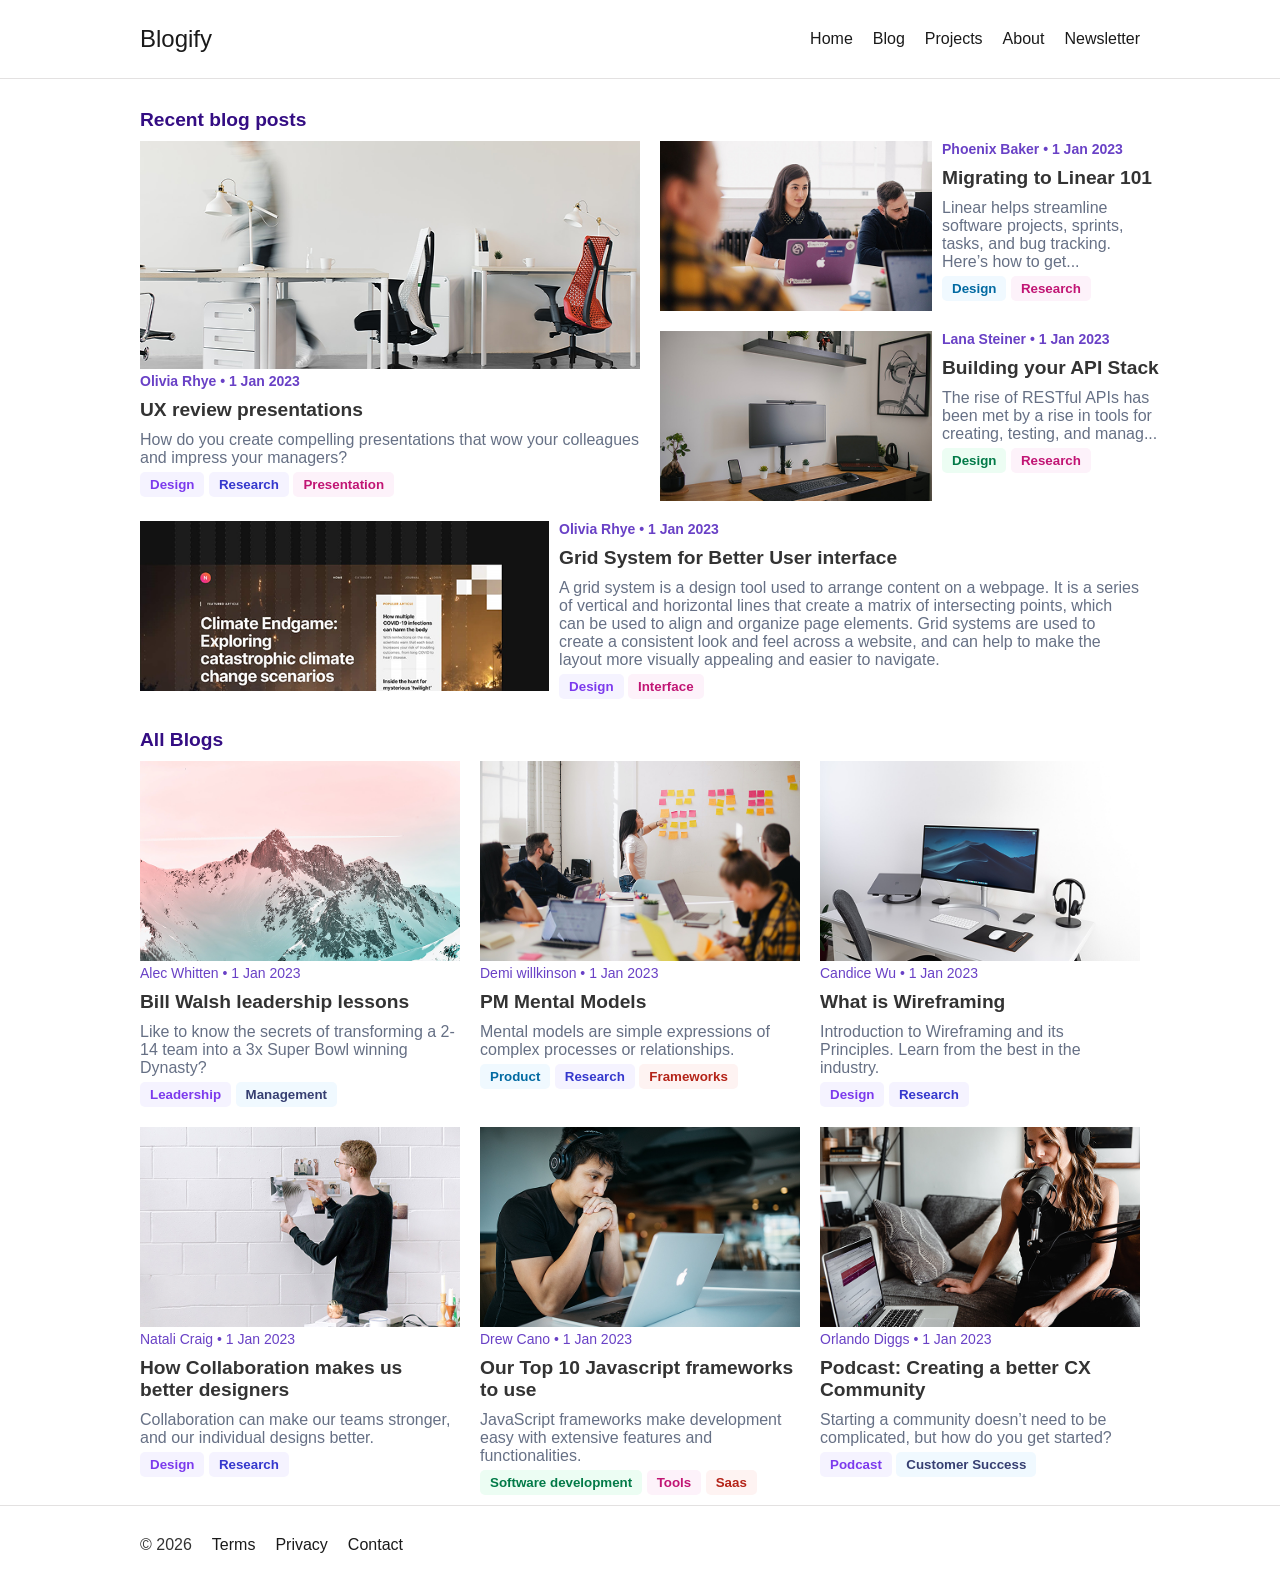
<file: index.html>
<!doctype html>
<html lang="en">

<head>
    <meta charset="UTF-8" />
    <meta name="viewport" content="width=device-width, initial-scale=1.0" />
    <title>Blogify</title>
    <link rel="stylesheet" href="./styles/index.css" />
</head>

<body>
    <!-- Header Section Start-->
    <section class="border-b">
        <header class="container header">
            <a href="/" class="site-title">Blogify</a>
            <nav>
                <ul class="menu">
                    <li><a href="#">Home</a></li>
                    <li><a href="#">Blog</a></li>
                    <li><a href="./HTML/project.html">Projects</a></li>
                    <li><a href="./HTML/about.html">About</a></li>
                    <li><a href="#">Newsletter</a></li>
                </ul>
            </nav>
        </header>
    </section>
    <!---------------------------------------------
   		 Header Section End
    	----------------------------------------------->
    <!---------------------------------------------
    Recent Blog Posts Section Start
    ----------------------------------------------->
    <section class="container recent-blogs-section">
        <h1 class="section-title">Recent blog posts</h1>

        <div class="recent-blogs">
            <div class="blog-left">
                <img src="./images/Image.png" alt="" />
                <h2 class="blog-author">Olivia Rhye • 1 Jan 2023</h2>
                <a href="detail.html">
                    <h1 class="blog-title">UX review presentations</h1>
                </a>
                <p class="blog-description">
                    How do you create compelling presentations that wow your
                    colleagues and impress your managers?
                </p>
                <button class="button-violet">Design</button>
                <button class="button-blue">Research</button>
                <button class="button-pink">Presentation</button>
            </div>
            <div class="blog-right">
                <div class="blog-grid">
                    <img src="./images/left photo 1.png" alt="" />
                    <div>
                        <h2 class="blog-author">
                            Phoenix Baker • 1 Jan 2023
                        </h2>
                        <h1 class="blog-title">Migrating to Linear 101</h1>
                        <p class="blog-description">
                            Linear helps streamline software projects,
                            sprints, tasks, and bug tracking. Here’s how to
                            get...
                        </p>
                        <button class="button-lightblue">Design</button>
                        <button class="button-pink">Research</button>
                    </div>
                </div>
                <div class="blog-grid">
                    <img src="./images/left photo 2.png" alt="" />
                    <div>
                        <h2 class="blog-author">
                            Lana Steiner • 1 Jan 2023
                        </h2>
                        <h1 class="blog-title">Building your API Stack</h1>
                        <p class="blog-description">
                            The rise of RESTful APIs has been met by a rise
                            in tools for creating, testing, and manag...
                        </p>
                        <button class="button-green">Design</button>
                        <button class="button-pink">Research</button>
                    </div>
                </div>
            </div>
        </div>
        <div class="last-blog">
            <div class="blog-grid-2">
                <img src="./images/grid.png" alt="" />
                <div>
                    <h2 class="blog-author">Olivia Rhye • 1 Jan 2023</h2>
                    <h1 class="blog-title">Grid System for Better User interface</h1>
                    <p class="blog-description">
                        A grid system is a design tool used to arrange content on a webpage. It is a series of vertical and horizontal lines that create a matrix of intersecting points, which can be used to align and organize page elements. Grid systems are used to create a consistent look and feel across a website, and can help to make the layout more visually appealing and easier to navigate.
                    </p>
                    <button class="button-violet">Design</button>
                    <button class="button-pink">Interface</button>
                </div>
            </div>
        </div>
    </section>

    <!---------------------------------------------
   		 All Blogs Section Start
    	----------------------------------------------->
    <section class="container">
        <h1 class="section-title">All Blogs</h1>
        <div class="blogs-list">
            <article class="all-blogs">
                <div class="blog-card">
                    <img src="./images/Image mountain.png" alt="" />
                    <p class="blog-author">Alec Whitten • 1 Jan 2023</p>
                    <h2 class="blog-title">
                        Bill Walsh leadership lessons
                    </h2>
                    <p class="blog-description">
                        Like to know the secrets of transforming a 2-14 team
                        into a 3x Super Bowl winning Dynasty?
                    </p>
                    <button class="button-violet">Leadership</button>
                    <button class="button-gray">Management</button>

                </div>
                <div class="blog-card">
                    <img src="./images/Image (1).png" alt="" />
                    <p class="blog-author">Demi willkinson • 1 Jan 2023</p>
                    <h2 class="blog-title">
                        PM Mental Models
                    </h2>
                    <p class="blog-description">
                        Mental models are simple expressions of complex processes or relationships.
                    </p>
                    <button class="button-lightblue">Product</button>
                    <button class="button-blue">Research</button>
                    <button class="button-red">Frameworks</button>
                </div>

                <div class="blog-card">
                    <img src="./images/Image (2).png" alt="" />
                    <p class="blog-author">Candice Wu • 1 Jan 2023</p>
                    <h2 class="blog-title">
                        What is Wireframing
                    </h2>
                    <p class="blog-description">
                       Introduction to Wireframing and its Principles. Learn from the best in the industry.
                    </p>
                    <button class="button-violet">Design</button>
                    <button class="button-blue">Research</button>
                </div> 

            </article>
            <article class="all-blogs margin-top">
                <div class="blog-card">
                    <img src="./images/a man.png
                    " alt="" />
                    <p class="blog-author">Natali Craig • 1 Jan 2023</p>
                    <h2 class="blog-title">
                        How Collaboration makes us better designers
                    </h2>
                    <p class="blog-description">
                        Collaboration can make our teams stronger, and our individual designs better.
                    </p>
                     <button class="button-violet">Design</button>
                    <button class="button-blue">Research</button>
                </div>
                <div class="blog-card">
                    <img src="./images/Image (3).png" alt="" />
                    <p class="blog-author">Drew Cano • 1 Jan 2023</p>
                    <h2 class="blog-title">
                        Our Top 10 Javascript frameworks to use 
                    </h2>
                    <p class="blog-description">
                        JavaScript frameworks make development easy with extensive features and functionalities.
                    </p>
                    <button class="button-green">Software development</button>
                    <button class="button-pink">Tools</button>
                    <button class="button-red">Saas</button>
                </div>
                <div class="blog-card">
                    <img src="./images/a women.png" alt="" />
                    <p class="blog-author">Orlando Diggs • 1 Jan 2023</p>
                    <h2 class="blog-title">
                        Podcast: Creating a better CX Community
                    </h2>
                    <p class="blog-description">
                        Starting a community doesn’t need to be complicated, but how do you get started?
                    </p>
                    <button class="button-violet">Podcast</button>
                    <button class="button-gray">Customer Success</button>
                </div>
            </article>
        </div>
    </section>

    <!---------------------------------------------
   		 Footer Section Start
		----------------------------------------------->
    <section class="border-top">
        <footer class="container footer">
            <p class="footer-text">&copy; 2026</p>
            <ul class="footer-menu">
                <li><a href="#">Terms</a></li>
                <li><a href="#">Privacy</a></li>
                <li><a href="#">Contact</a></li>
            </ul>
        </footer>
    </section>
    <!---------------------------------------------
   		 Footer Section End
		----------------------------------------------->
</body>

</html>
</file>
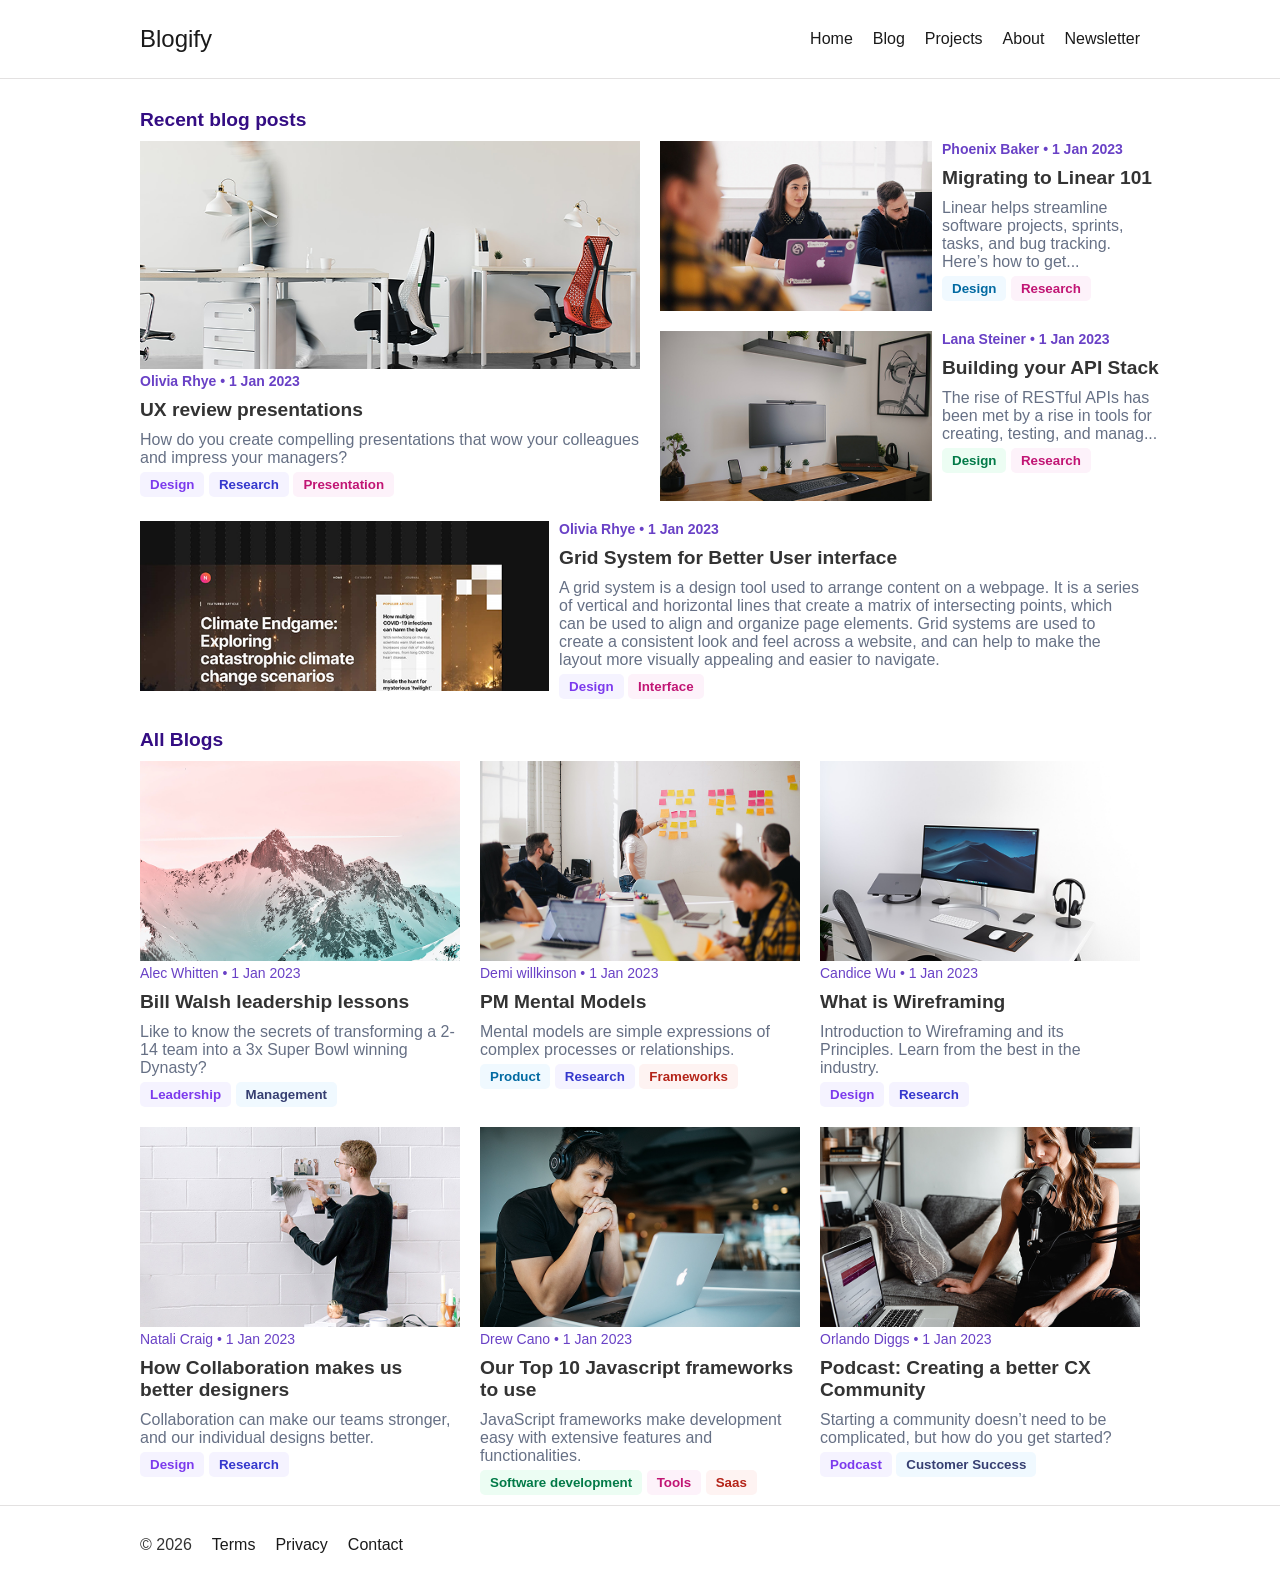
<file: HTML/index.html>
<!doctype html>
<html lang="en">

<head>
    <meta charset="UTF-8" />
    <meta name="viewport" content="width=device-width, initial-scale=1.0" />
    <title>Blogify</title>
    <link rel="stylesheet" href="../styles/index.css" />
</head>

<body>
    <!-- Header Section Start-->
    <section class="border-b">
        <header class="container header">
            <a href="/" class="site-title">Blogify</a>
            <nav>
                <ul class="menu">
                    <li><a href="#">Home</a></li>
                    <li><a href="./blog.html">Blog</a></li>
                    <li><a href="./project.html">Projects</a></li>
                    <li><a href="./about.html">About</a></li>
                    <li><a href="#">Newsletter</a></li>
                </ul>
            </nav>
        </header>
    </section>
    <!---------------------------------------------
   		 Header Section End
    	----------------------------------------------->
    <!---------------------------------------------
    Recent Blog Posts Section Start
    ----------------------------------------------->
    <section class="container recent-blogs-section">
        <h1 class="section-title">Recent blog posts</h1>

        <div class="recent-blogs">
            <div class="blog-left">
                <img src="../images/Image.png" alt="" />
                <h2 class="blog-author">Olivia Rhye • 1 Jan 2023</h2>
                <a href="detail.html">
                    <h1 class="blog-title">UX review presentations</h1>
                </a>
                <p class="blog-description">
                    How do you create compelling presentations that wow your
                    colleagues and impress your managers?
                </p>
                <button class="button-violet">Design</button>
                <button class="button-blue">Research</button>
                <button class="button-pink">Presentation</button>
            </div>
            <div class="blog-right">
                <div class="blog-grid">
                    <img src="../images/left photo 1.png" alt="" />
                    <div>
                        <h2 class="blog-author">
                            Phoenix Baker • 1 Jan 2023
                        </h2>
                        <h1 class="blog-title">Migrating to Linear 101</h1>
                        <p class="blog-description">
                            Linear helps streamline software projects,
                            sprints, tasks, and bug tracking. Here’s how to
                            get...
                        </p>
                        <button class="button-lightblue">Design</button>
                        <button class="button-pink">Research</button>
                    </div>
                </div>
                <div class="blog-grid">
                    <img src="../images/left photo 2.png" alt="" />
                    <div>
                        <h2 class="blog-author">
                            Lana Steiner • 1 Jan 2023
                        </h2>
                        <h1 class="blog-title">Building your API Stack</h1>
                        <p class="blog-description">
                            The rise of RESTful APIs has been met by a rise
                            in tools for creating, testing, and manag...
                        </p>
                        <button class="button-green">Design</button>
                        <button class="button-pink">Research</button>
                    </div>
                </div>
            </div>
        </div>
        <div class="last-blog">
            <div class="blog-grid-2">
                <img src="../images/grid.png" alt="" />
                <div>
                    <h2 class="blog-author">Olivia Rhye • 1 Jan 2023</h2>
                    <h1 class="blog-title">Grid System for Better User interface</h1>
                    <p class="blog-description">
                        A grid system is a design tool used to arrange content on a webpage. It is a series of vertical and horizontal lines that create a matrix of intersecting points, which can be used to align and organize page elements. Grid systems are used to create a consistent look and feel across a website, and can help to make the layout more visually appealing and easier to navigate.
                    </p>
                    <button class="button-violet">Design</button>
                    <button class="button-pink">Interface</button>
                </div>
            </div>
        </div>
    </section>

    <!---------------------------------------------
   		 All Blogs Section Start
    	----------------------------------------------->
    <section class="container">
        <h1 class="section-title">All Blogs</h1>
        <div class="blogs-list">
            <article class="all-blogs">
                <div class="blog-card">
                    <img src="../images/Image mountain.png" alt="" />
                    <p class="blog-author">Alec Whitten • 1 Jan 2023</p>
                    <h2 class="blog-title">
                        Bill Walsh leadership lessons
                    </h2>
                    <p class="blog-description">
                        Like to know the secrets of transforming a 2-14 team
                        into a 3x Super Bowl winning Dynasty?
                    </p>
                    <button class="button-violet">Leadership</button>
                    <button class="button-gray">Management</button>

                </div>
                <div class="blog-card">
                    <img src="../images/Image (1).png" alt="" />
                    <p class="blog-author">Demi willkinson • 1 Jan 2023</p>
                    <h2 class="blog-title">
                        PM Mental Models
                    </h2>
                    <p class="blog-description">
                        Mental models are simple expressions of complex processes or relationships.
                    </p>
                    <button class="button-lightblue">Product</button>
                    <button class="button-blue">Research</button>
                    <button class="button-red">Frameworks</button>
                </div>

                <div class="blog-card">
                    <img src="../images/Image (2).png" alt="" />
                    <p class="blog-author">Candice Wu • 1 Jan 2023</p>
                    <h2 class="blog-title">
                        What is Wireframing
                    </h2>
                    <p class="blog-description">
                       Introduction to Wireframing and its Principles. Learn from the best in the industry.
                    </p>
                    <button class="button-violet">Design</button>
                    <button class="button-blue">Research</button>
                </div> 

            </article>
            <article class="all-blogs margin-top">
                <div class="blog-card">
                    <img src="../images/a man.png
                    " alt="" />
                    <p class="blog-author">Natali Craig • 1 Jan 2023</p>
                    <h2 class="blog-title">
                        How Collaboration makes us better designers
                    </h2>
                    <p class="blog-description">
                        Collaboration can make our teams stronger, and our individual designs better.
                    </p>
                     <button class="button-violet">Design</button>
                    <button class="button-blue">Research</button>
                </div>
                <div class="blog-card">
                    <img src="../images/Image (3).png" alt="" />
                    <p class="blog-author">Drew Cano • 1 Jan 2023</p>
                    <h2 class="blog-title">
                        Our Top 10 Javascript frameworks to use 
                    </h2>
                    <p class="blog-description">
                        JavaScript frameworks make development easy with extensive features and functionalities.
                    </p>
                    <button class="button-green">Software development</button>
                    <button class="button-pink">Tools</button>
                    <button class="button-red">Saas</button>
                </div>
                <div class="blog-card">
                    <img src="../images/a women.png" alt="" />
                    <p class="blog-author">Orlando Diggs • 1 Jan 2023</p>
                    <h2 class="blog-title">
                        Podcast: Creating a better CX Community
                    </h2>
                    <p class="blog-description">
                        Starting a community doesn’t need to be complicated, but how do you get started?
                    </p>
                    <button class="button-violet">Podcast</button>
                    <button class="button-gray">Customer Success</button>
                </div>
            </article>
        </div>
    </section>

    <!---------------------------------------------
   		 Footer Section Start
		----------------------------------------------->
    <section class="border-top">
        <footer class="container footer">
            <p class="footer-text">&copy; 2026</p>
            <ul class="footer-menu">
                <li><a href="#">Terms</a></li>
                <li><a href="#">Privacy</a></li>
                <li><a href="#">Contact</a></li>
            </ul>
        </footer>
    </section>
    <!---------------------------------------------
   		 Footer Section End
		----------------------------------------------->
</body>

</html>
</file>
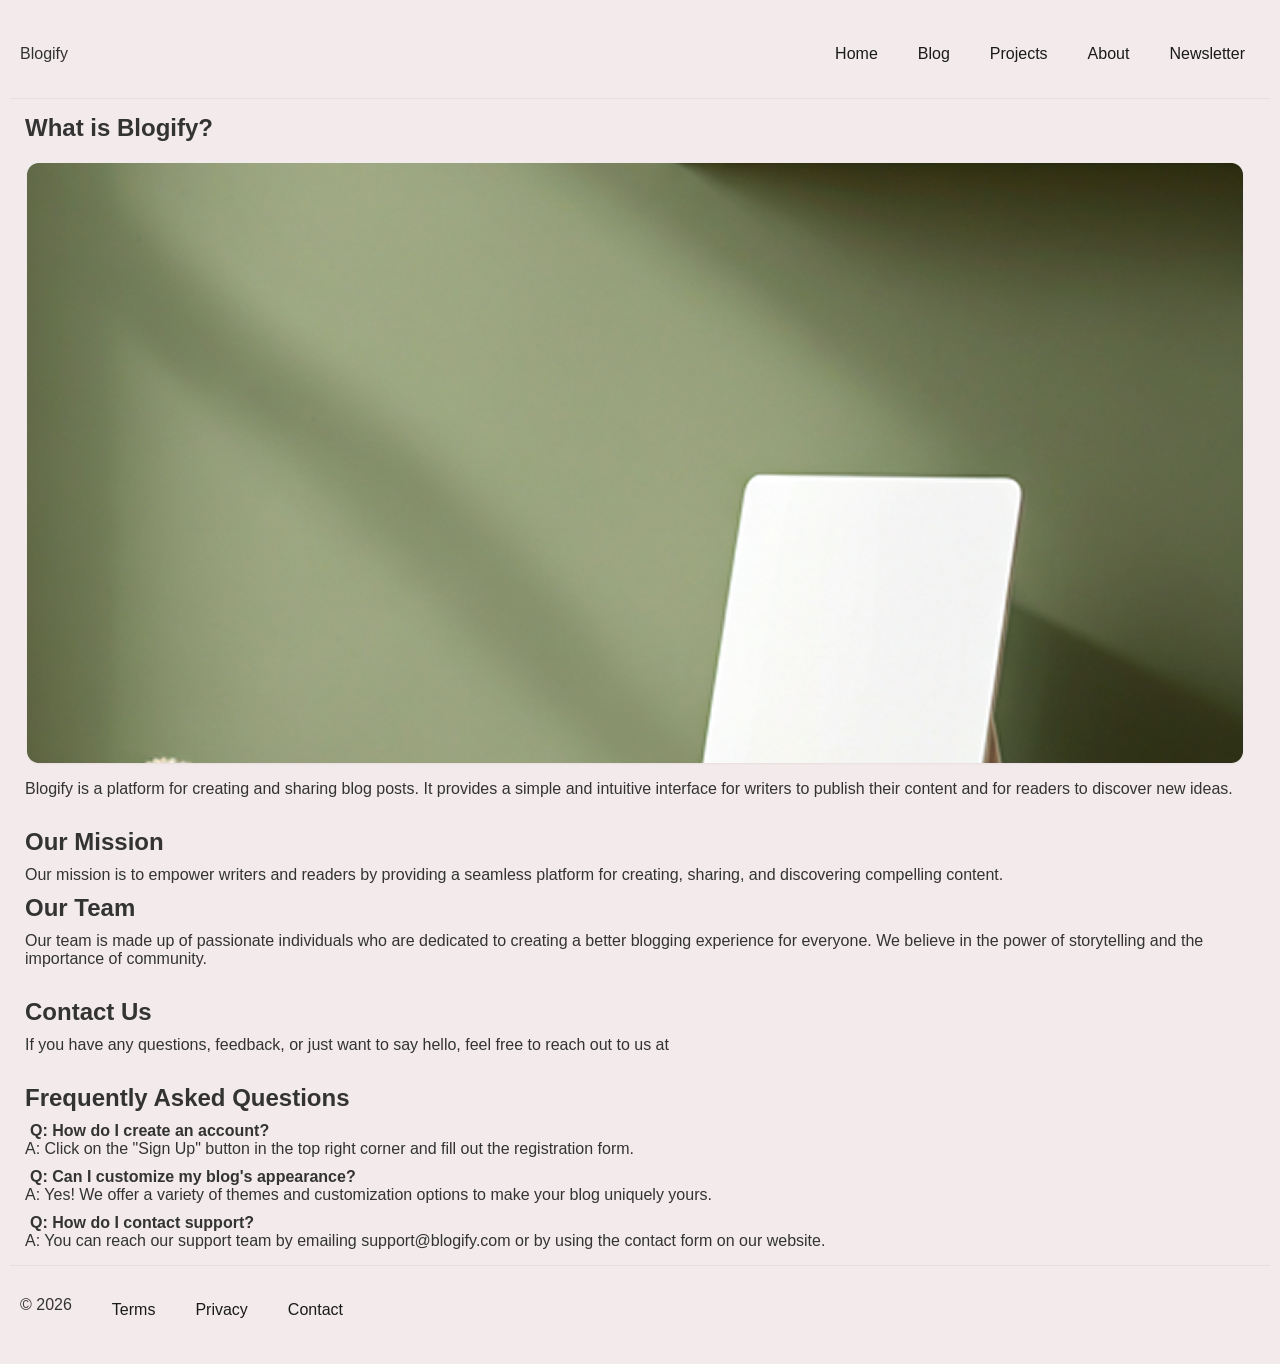
<file: HTML/about.html>
<!DOCTYPE html>
<html lang="en">

<head>
    <meta charset="UTF-8">
    <meta name="viewport" content="width=device-width, initial-scale=1.0">
    <title>About - Blogify</title>
    <link rel="stylesheet" href="../styles/about.css">
</head>

<body>
    <!-- Header Section Start-->
    <section class="border-b">
        <header class="container header">
            <a href="/" class="site-title">Blogify</a>
            <nav>
                <ul class="menu">
                    <li><a href="./index.html">Home</a></li>
                    <li><a href="./blog.html">Blog</a></li>
                    <li><a href="./project.html">Projects</a></li>
                    <li><a href="./about.html">About</a></li>
                    <li><a href="#">Newsletter</a></li>
                </ul>
            </nav>
        </header>
    </section>
    <!---------------------------------------------
   		 Header Section End
    	----------------------------------------------->

    <section>
        <div>
            <h1>What is Blogify?</h1>

        </div>

        <div>
            <img src="../images/ux photo.png" alt="">
            <p>Blogify is a platform for creating and sharing blog posts. It provides a simple and intuitive interface
                for writers to publish their content and for readers to discover new ideas.</p>
        </div>
    </section>

    <section>
        <div>
            <h2>Our Mission</h2>

            <p>Our mission is to empower writers and readers by providing a seamless platform for creating, sharing, and discovering compelling content.</p>


            <h2>Our Team</h2>
            <p>Our team is made up of passionate individuals who are dedicated to creating a better blogging experience for everyone. We believe in the power of storytelling and the importance of community.</p>

        </div>
    </section>
    
    <section><div>
            <h2>Contact Us</h2>
            <p>If you have any questions, feedback, or just want to say hello, feel free to reach out to us at
    </div></section>

    <section><div>
        <h2>Frequently Asked Questions</h2>
        <p><strong>Q: How do I create an account?</strong><br>
        A: Click on the "Sign Up" button in the top right corner and fill out the registration form.</p>
        <p><strong>Q: Can I customize my blog's appearance?</strong><br>
        A: Yes! We offer a variety of themes and customization options to make your blog uniquely
        yours.</p>
        <p><strong>Q: How do I contact support?</strong><br>
        A: You can reach our support team by emailing
        support@blogify.com or by using the contact form on our website.</p>
    </div></section>

    <section class="border-top">
        <footer class="container footer">
            <p class="footer-text">&copy; 2026</p>
            <ul class="footer-menu">
                <li><a href="#">Terms</a></li>
                <li><a href="#">Privacy</a></li>
                <li><a href="#">Contact</a></li>
            </ul>
        </footer>
    </section>
</body>

</html>
</file>
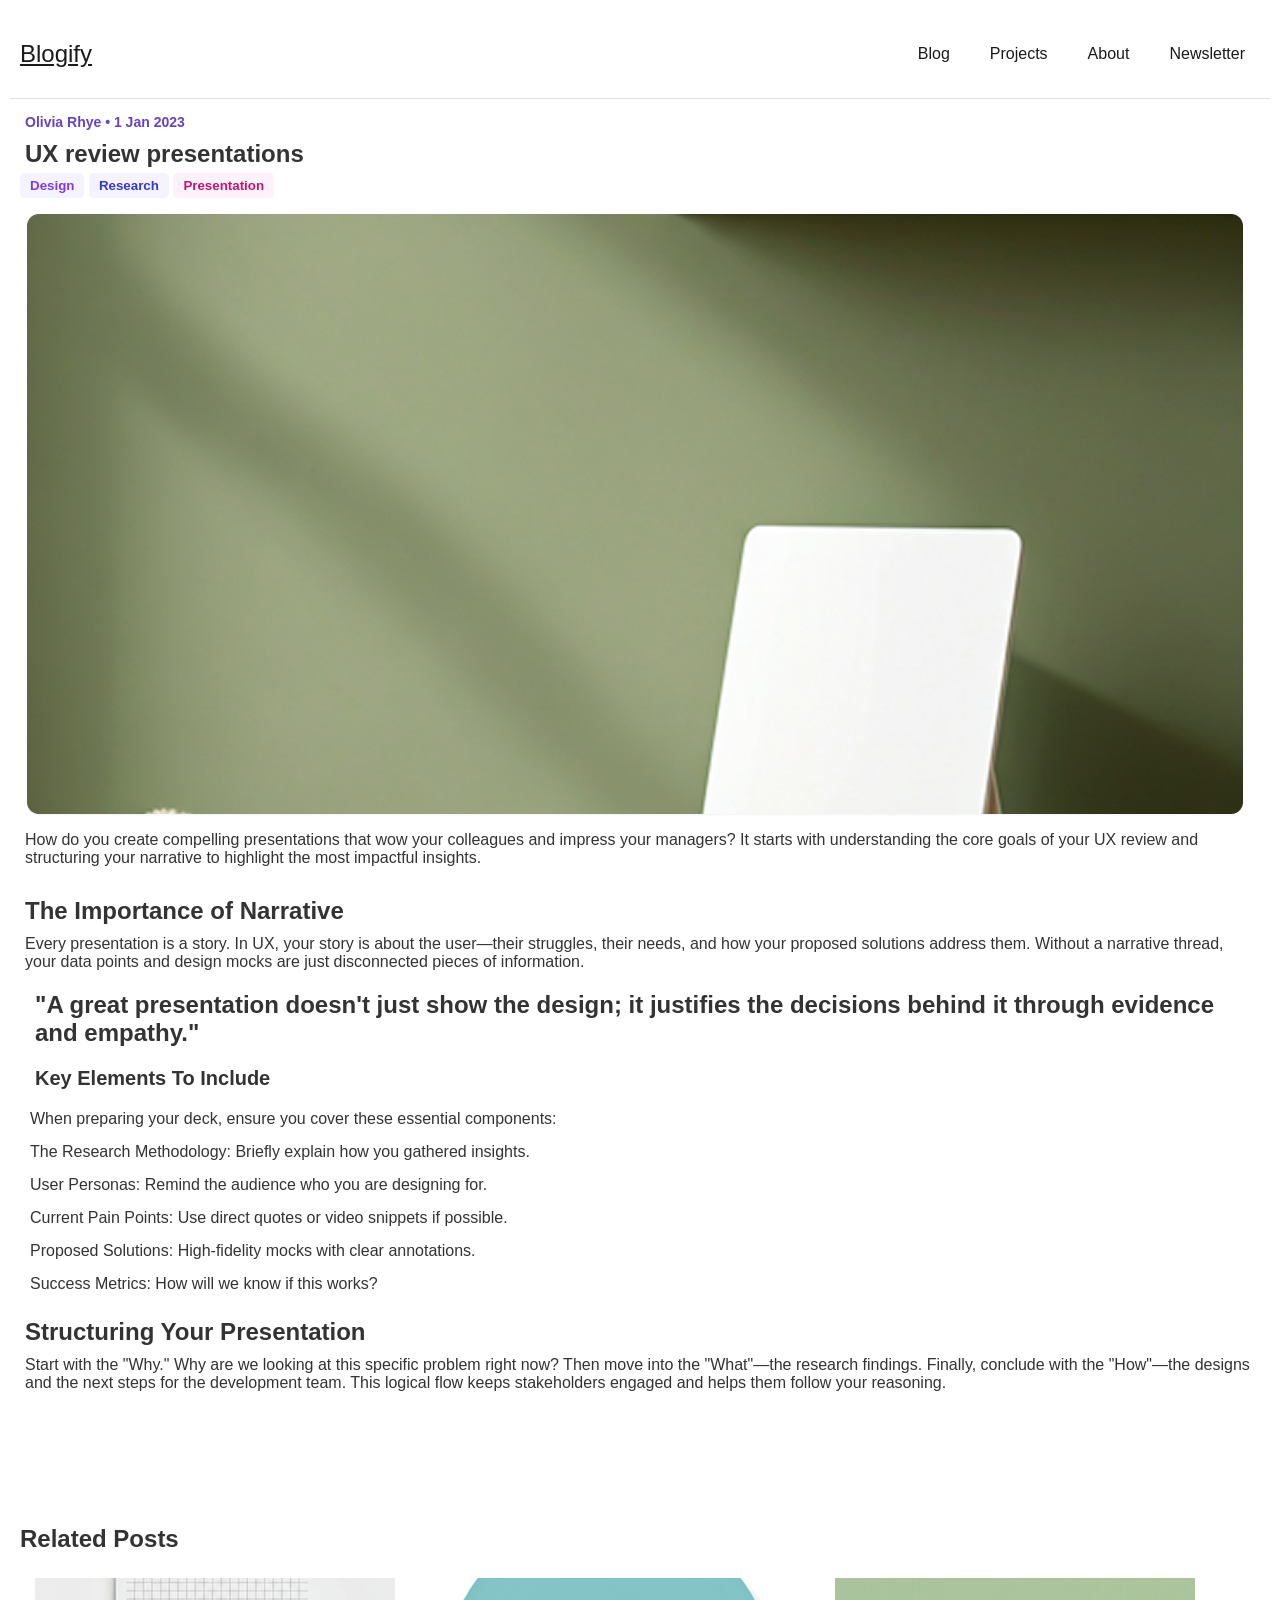
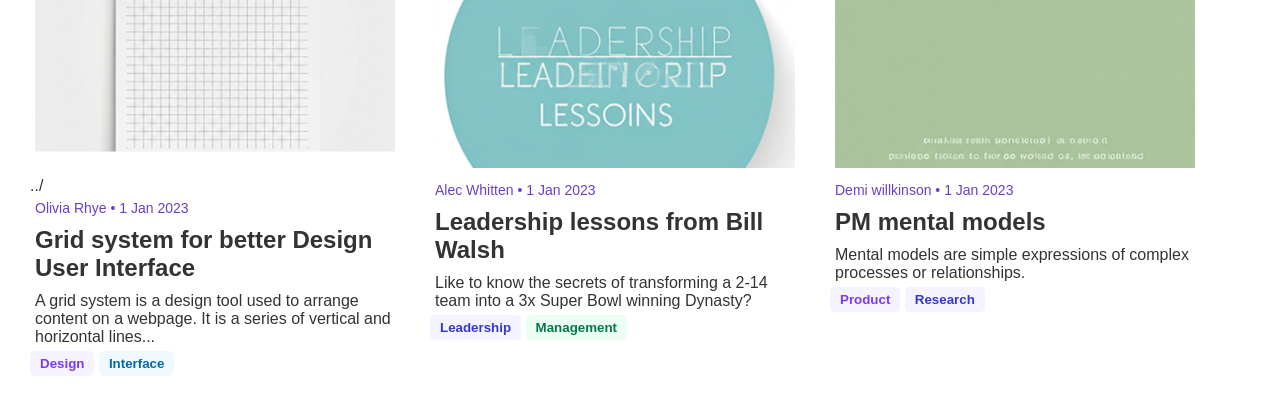
<file: HTML/detail.html>
<!DOCTYPE html>
<html lang="en">

<head>
    <meta charset="UTF-8">
    <meta name="viewport" content="width=device-width, initial-scale=1.0">
    <title>UX review presentations</title>
    <link rel="stylesheet" href="../styles/detail.css">
</head>

<body>

    <!-- Header Section Start-->
    <section class="border-b">
        <header class="container header">
            <a href="/" class="site-title">Blogify</a>
            <nav>
                <ul class="menu">
                    <li><a href="./blog.html">Blog</a></li>
                    <li><a href="./project.html">Projects</a></li>
                    <li><a href="./about.html">About</a></li>
                    <li><a href="#">Newsletter</a></li>
                </ul>
            </nav>
        </header>
    </section>
    <!---------------------------------------------
   		 Header Section End
    	----------------------------------------------->

    <!---------------------------------------------
   		 Blog Detail Section Start
    	----------------------------------------------->
    <section>
        <div>
            <h2 class="blog-author">Olivia Rhye • 1 Jan 2023</h2>
            <h1>UX review presentations</h1>
            <button class="button-violet">Design</button>
            <button class="button-blue">Research</button>
            <button class="button-pink">Presentation</button>
        </div>

        <div>
            <img src="../images/ux photo.png" alt="">
            <p>How do you create compelling presentations that wow your colleagues and impress your managers? It starts
                with understanding
                the core goals of your UX review and structuring your narrative to highlight the most impactful
                insights.</p>
        </div>
    </section>

    <section>
        <div>
            <h2>The Importance of Narrative</h2>

            <p>Every presentation is a story. In UX, your story is about the user—their struggles, their needs, and how
                your proposed solutions address them. Without a
                narrative thread, your data points and design mocks are just disconnected pieces of information.</p>


            <h2 class="text">"A great presentation doesn't just show the design; it justifies the decisions behind it
                through evidence
                and empathy."</h2>

            <h2 class="keyelement">Key Elements To Include</h2>

            <p class="keypara">When preparing your deck, ensure you cover these essential components:</p>
            <p class="keypara">
                The Research Methodology: Briefly explain how you gathered insights.</p>
            <p class="keypara">User Personas: Remind the audience who you are designing for.</p>
            <p class="keypara">Current Pain Points: Use direct quotes or video snippets if possible.</p>
            <p class="keypara">Proposed Solutions: High-fidelity mocks with clear annotations.</p>
            <p class="keypara">Success Metrics: How will we know if this works?</p>
        </div>


        <div>
            <h1>Structuring Your Presentation</h1>
            <p>Start with the "Why." Why are we looking at this specific problem right now? Then move into the
                "What"—the research findings. Finally, conclude with the
                "How"—the designs and the next steps for the development team. This logical flow keeps stakeholders
                engaged and helps them follow your reasoning.</p>
        </div>
    </section>
<br>
<br> 
<br>
<br>
<br>
<br>
    
    <section class="container">
        <h1 class="section-title">Related Posts</h1>
        <div class="blogs-list">
            <article class="all-blogs">
                <div class="blog-card">
                    <img src="../images/Img - Design Grid System_margin.png" alt="" />
                    ../
                    <p class="blog-author">Olivia Rhye • 1 Jan 2023</p>
                    <h2 class="blog-title">
                        Grid system for better Design User
Interface
                    </h2>
                    <p class="blog-description">
                       A grid system is a design tool used to arrange content on
a webpage. It is a series of vertical and horizontal lines...
                    </p>
                    <button class="button-violet">Design</button>
                    <button class="button-lightblue">Interface</button>

                </div>
                <div class="blog-card">
                    <img src="../images/Leadership lessons.png" alt="" />
                    <p class="blog-author">Alec Whitten • 1 Jan 2023</p>
                    <h2 class="blog-title">
                    Leadership lessons from Bill Walsh
                    </h2>
                    <p class="blog-description">
                        Like to know the secrets of transforming a 2-14 team into
a 3x Super Bowl winning Dynasty?
                    </p>

                    <button class="button-blue">Leadership</button>
                    <button class="button-green">Management</button>
                </div>

                <div class="blog-card">
                    <img src="../images/Mental models.png" alt="" />
                    <p class="blog-author">Demi willkinson • 1 Jan 2023</p>
                    <h2 class="blog-title">
                        PM mental models
                    </h2>
                    <p class="blog-description">
                      Mental models are simple expressions of complex
processes or relationships.
                    </p>
                    <button class="button-violet">Product</button>
                    <button class="button-blue">Research</button>
                    
                </div> 

</body>

</html>
</file>
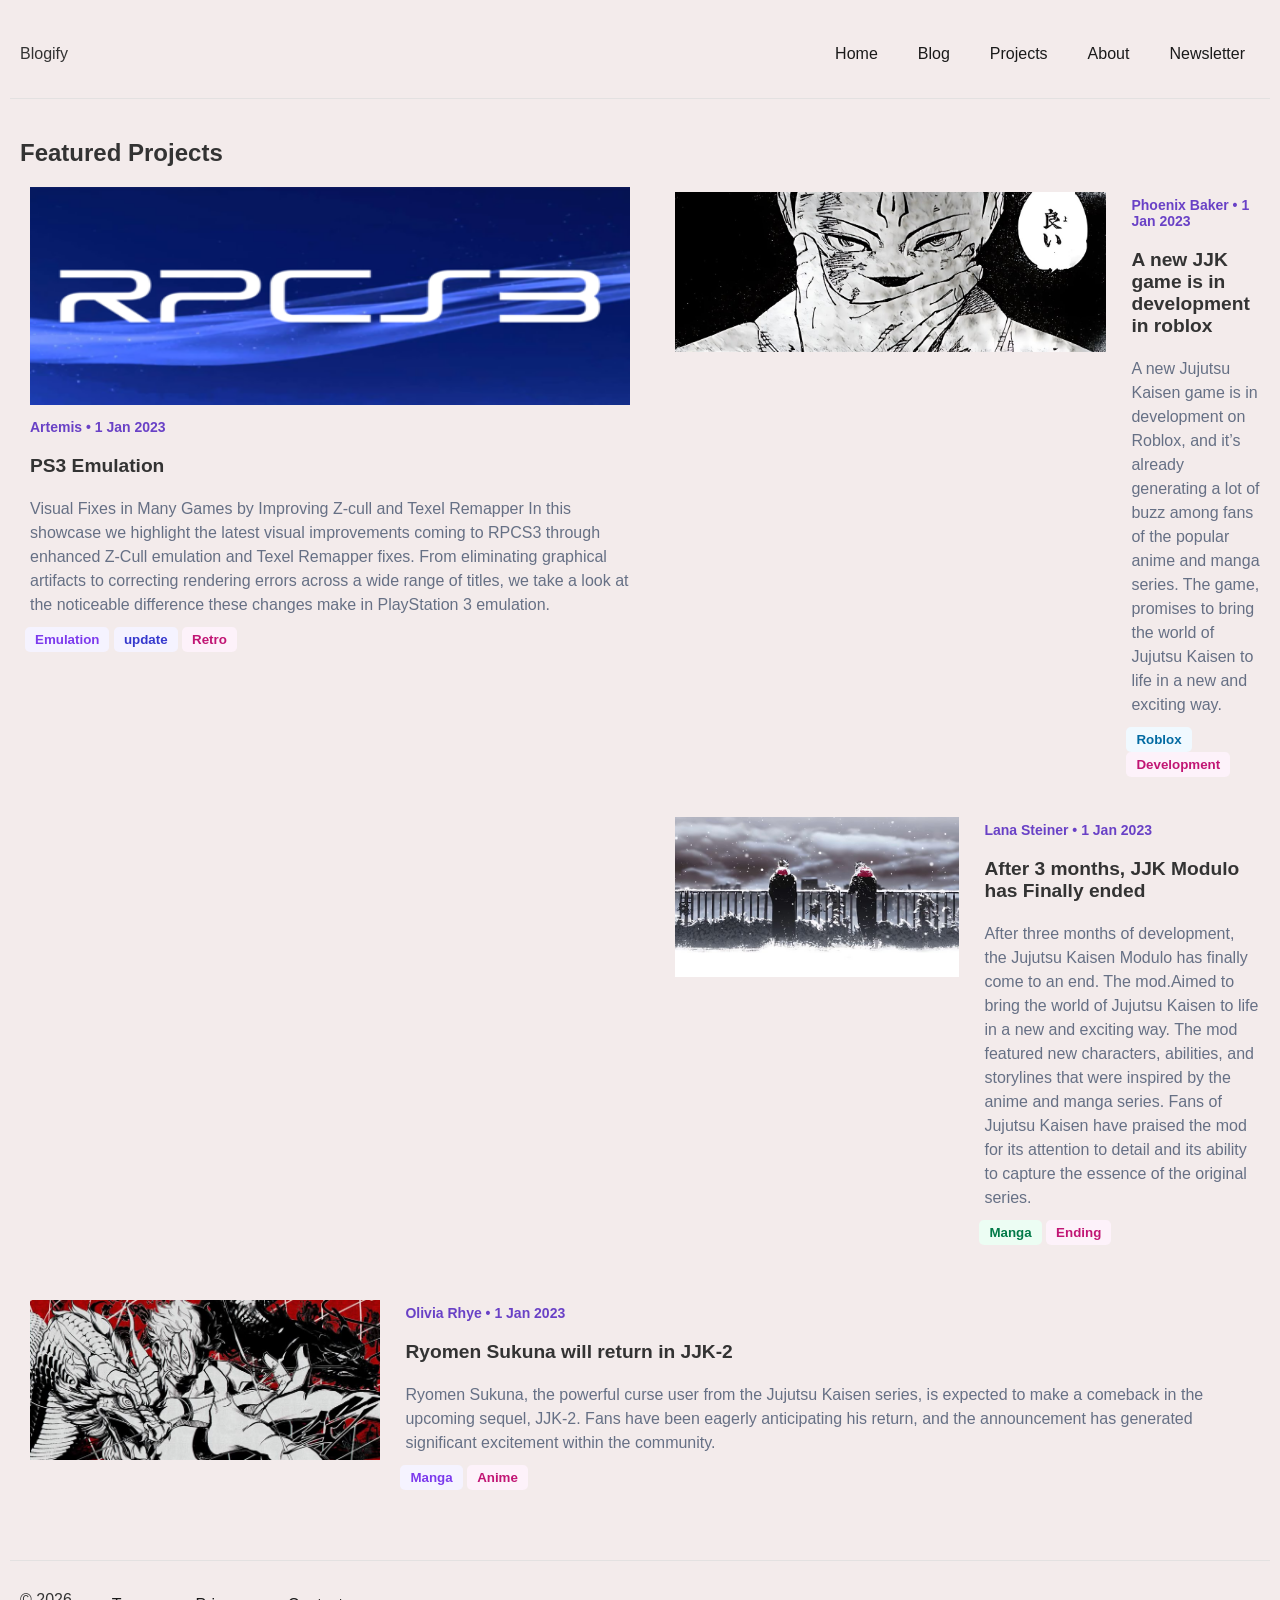
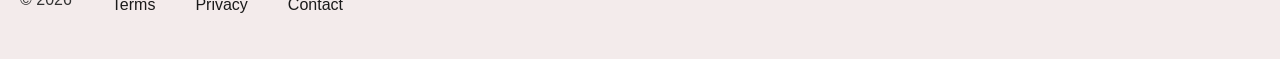
<file: HTML/project.html>
<!DOCTYPE html>
<html lang="en">

<head>
    <meta charset="UTF-8">
    <meta name="viewport" content="width=device-width, initial-scale=1.0">
    <title>Projects - Blogify</title>
    <link rel="stylesheet" href="../styles/project.css">
</head>

<body>
    <!-- Header Section Start-->
    <section class="border-b">
        <header class="container header">
            <a href="#" class="site-title">Blogify</a>
            <nav>
                <ul class="menu">
                    <li><a href="./index.html">Home</a></li>
                    <li><a href="./blog.html">Blog</a></li>
                    <li><a href="./project.html">Projects</a></li>
                    <li><a href="./about.html">About</a></li>
                    <li><a href="#">Newsletter</a></li>
                </ul>
            </nav>
        </header>
    </section>
    <!---------------------------------------------
   		 Header Section End
    	----------------------------------------------->

    <!---------------------------------------------
    Featured Projects Section Start
    ----------------------------------------------->
    <section class="container recent-blogs-section">
        <h1 class="section-title">Featured Projects</h1>

        <div class="recent-blogs">
            <div class="blog-left">
                <img src="../images/1st_project.png" alt="" />
                <h2 class="blog-author">Artemis • 1 Jan 2023</h2>
                <h1 class="blog-title">PS3 Emulation</h1>
                </a>
                <p class="blog-description">
                    Visual Fixes in Many Games by Improving Z-cull and Texel Remapper
                    In this showcase we highlight the latest visual improvements coming to RPCS3 through enhanced Z-Cull
                    emulation and Texel Remapper fixes. From eliminating graphical artifacts to correcting rendering
                    errors across a wide range of titles, we take a look at the noticeable difference these changes make
                    in PlayStation 3 emulation.
                </p>
                <button class="button-violet">Emulation</button>
                <button class="button-blue">update</button>
                <button class="button-pink">Retro</button>
            </div>
            <div class="blog-right">
                <div class="blog-grid">
                    <img src="../images/2nd_project.jpg" alt="" />
                    <div>
                        <h2 class="blog-author">
                            Phoenix Baker • 1 Jan 2023
                        </h2>
                        <h1 class="blog-title">A new JJK game is in development in roblox</h1>
                        <p class="blog-description">
                            A new Jujutsu Kaisen game is in development on Roblox, and it’s already generating a lot of
                            buzz among fans of the popular anime and manga series. The game,
                            promises to bring the world of Jujutsu Kaisen to life in a new
                            and exciting way.
                        </p>
                        <button class="button-lightblue">Roblox</button>
                        <button class="button-pink">Development</button>
                    </div>
                </div>
                <div class="blog-grid">
                    <img src="../images/3rd_project.jpg" alt="" />
                    <div>
                        <h2 class="blog-author">
                            Lana Steiner • 1 Jan 2023
                        </h2>
                        <h1 class="blog-title">After 3 months, JJK Modulo has Finally ended</h1>
                        <p class="blog-description">
                            After three months of development, the Jujutsu Kaisen Modulo has finally come to an end. The
                            mod.Aimed to bring the world of Jujutsu
                            Kaisen to life in a new and exciting way. The mod featured new characters, abilities, and
                            storylines that were inspired by the anime and manga series. Fans of Jujutsu Kaisen have
                            praised the mod for its attention to detail and its ability to capture the essence of the
                            original series.
                        </p>
                        <button class="button-green">Manga</button>
                        <button class="button-pink">Ending</button>
                    </div>
                </div>
            </div>
        </div>
        <div class="last-blog">
            <div class="blog-grid-2">
                <img src="../images/4th_project.jpg" alt="" />
                <div>
                    <h2 class="blog-author">Olivia Rhye • 1 Jan 2023</h2>
                    <h1 class="blog-title">Ryomen Sukuna will return in JJK-2</h1>
                    <p class="blog-description">
                        Ryomen Sukuna, the powerful curse user from the Jujutsu Kaisen series, is expected to make a
                        comeback in the upcoming sequel, JJK-2. Fans have been eagerly anticipating his return, and the
                        announcement has generated significant excitement within the community.
                    </p>
                    <button class="button-violet">Manga</button>
                    <button class="button-pink">Anime</button>
                </div>
            </div>
        </div>
    </section>

    <section class="border-top">
        <footer class="container footer">
            <p class="footer-text">&copy; 2026</p>
            <ul class="footer-menu">
                <li><a href="#">Terms</a></li>
                <li><a href="#">Privacy</a></li>
                <li><a href="#">Contact</a></li>
            </ul>
        </footer>
    </section>
</body>

</html>
</file>
<file: styles/index.css>
* {
	margin: 0;
	padding: 0;
	box-sizing: border-box;
}
:root {
	/* Color Variables */
	--primary-color: #340d83;
	--secondary-color: #1a1a1a;
	--border-color: #e3e1e1;
	/* Font Variables */
	--primaryFontSize: 1.5rem;
	--description-color: #667085;
}
body {
	font-family: Arial, sans-serif;
	color: #333;
}
.container {
	max-width: 1000px;
	margin: 10px auto;
}
.section-title {
	font-size: 1.2rem;
	margin-bottom: 10px;
	color: var(--primary-color);
}

/************************************************
 * Header Styles 
 ************************************************/
.site-title {
	font-size: var(--primaryFontSize);
	color: var(--secondary-color);
}
.header {
	display: flex;
	justify-content: space-between;
	align-items: center;
	padding: 15px 0;
}
.menu {
	display: flex;
	list-style: none;
	gap: 20px;
}
.menu li a {
	text-decoration: none;
	color: var(--secondary-color);
}
.border-b {
	border-bottom: 1px solid var(--border-color);
}
/* Recent Blog Posts Section Styles Start */
.recent-blogs-section {
	margin: 30px auto;
}
.recent-blogs {
	display: grid;
	grid-template-columns: 50% 50%;
	column-gap: 20px;
}
/* .blog-left,
.blog-right {
	border: 1px solid var(--border-color);
} */
.blog-right {
	display: flex;
	flex-direction: column;
	gap: 20px;
}
.blog-left img {
	width: 100%;
	height: 228px;
}
.blog-author {
	color: #6941c6;
	font-size: 14px;
}
.blog-title {
	font-size: 1.2rem;
	margin: 10px 0;
}
.blog-description {
	color: var(--description-color);
	font-size: 16px;
	margin-bottom: 5px;
}
.button-green {
	background-color: #ecfdf3;
	color: #027a48;
	padding: 5px 10px;
	border: none;
	cursor: pointer;
	border-radius: 5px;
	font-weight: bold;
}
.button-red {
	background-color: #fef3f2;
	color: #b42318;
	padding: 5px 10px;
	border: none;
	cursor: pointer;
	border-radius: 5px;
	font-weight: bold;
}
.button-violet {
	background-color: #f5f3ff;
	color: #7c3aed;
	padding: 5px 10px;
	border: none;
	cursor: pointer;
	border-radius: 5px;
	font-weight: bold;
}

.button-blue {
	background-color: #f5f3ff;
	color: #3538CD;
	padding: 5px 10px;
	border: none;
	cursor: pointer;
	border-radius: 5px;
	font-weight: bold;
}

.button-pink {
	background-color: #fdf2fa;
	color: #c11574;
	padding: 5px 10px;
	border: none;
	cursor: pointer;
	border-radius: 5px;
	font-weight: bold;
}

.button-lightblue {
	background-color: #f0f9ff;
	color: #026aa2;
	padding: 5px 10px;
	border: none;
	cursor: pointer;
	border-radius: 5px;
	font-weight: bold;
}

.button-gray {
	background-color: #f0f9ff;
	color: #363f72;
	padding: 5px 10px;
	border: none;
	cursor: pointer;
	border-radius: 5px;
	font-weight: bold;
}

.blog-grid {
	display: flex;
	gap: 10px;
}
.blog-grid img {
	width: 100%;
	height: 170px;
	object-fit: cover;
}
.last-blog {
	margin: 20px 0;
}
.blog-grid-2 {
	display: flex;
	gap: 10px;
}
.blog-grid-2 img {
	width: 65%;
	height: 170px;
	object-fit: cover;
}
/* All Blog Post Section Styles Start */
.all-blogs {
	display: flex;
	gap: 20px;
}
.blog-card {
	width: 380px;
}
.blog-card img {
	width: 100%;
	height: 200px;
	object-fit: cover;
}

/* Footer Styles */
.footer {
	display: flex;
	padding: 20px 0;
	gap: 20px;
}
.border-top {
	border-top: 1px solid var(--border-color);
}
.footer-menu {
	display: flex;
	gap: 20px;
	list-style: none;
}
.footer-menu li a {
	text-decoration: none;
	color: var(--secondary-color);
}
a {
	text-decoration: none;
	color: inherit;
}
a:visited {
	color: inherit;
}
.margin-top {
	margin-top: 20px;
}
</file>
<file: styles/about.css>
* {
	margin: 0;
	padding: 5px;
	box-sizing: border-box;
}
:root {
	/* Color Variables */
	--primary-color: #340d83;
	--secondary-color: #1a1a1a;
	--border-color: #e3e1e1;
	/* Font Variables */
	--primaryFontSize: 1.5rem;
	--description-color: #667085;
}
body {
	font-family: Arial, sans-serif;
	color: #333;

}

.blog-author {
	color: #6941c6;
	font-size: 14px;
}
.blog-description {
    color: var(--description-color);
    font-size: 16px;
    line-height: 1.5;
}

site-title {
	font-size: var(--primaryFontSize);
	color: var(--secondary-color);
}
.header {
	display: flex;
	justify-content: space-between;
	align-items: center;
	padding: 15px 0;
}
.menu {
	display: flex;
	list-style: none;
	gap: 20px;
}
.menu li a {
	text-decoration: none;
	color: var(--secondary-color);
}
.border-b {
	border-bottom: 1px solid var(--border-color);
}
body
{
    background-color: #f3ebeb;
}
/* Footer Styles */
.footer {
	display: flex;
	padding: 20px 0;
	gap: 20px;
}
.border-top {
	border-top: 1px solid var(--border-color);
}
.footer-menu {
	display: flex;
	gap: 20px;
	list-style: none;
}
.footer-menu li a {
	text-decoration: none;
	color: var(--secondary-color);
}
a {
	text-decoration: none;
	color: inherit;
}
a:visited {
	color: inherit;
}
.margin-top {
	margin-top: 20px;
}
</file>
<file: styles/detail.css>
* {
	margin: 0;
	padding: 5px;
	box-sizing: border-box;
}
:root {
	/* Color Variables */
	--primary-color: #340d83;
	--secondary-color: #1a1a1a;
	--border-color: #e3e1e1;
	/* Font Variables */
	--primaryFontSize: 1.5rem;
	--description-color: #667085;
}
body {
	font-family: Arial, sans-serif;
	color: #333;

}

.blog-author {
	color: #6941c6;
	font-size: 14px;
}

/************************************************
 * Header Styles 
 ************************************************/
.site-title {
	font-size: var(--primaryFontSize);
	color: var(--secondary-color);
}
.header {
	display: flex;
	justify-content: space-between;
	align-items: center;
	padding: 15px 0;
}
.menu {
	display: flex;
	list-style: none;
	gap: 20px;
}
.menu li a {
	text-decoration: none;
	color: var(--secondary-color);
}
.border-b {
	border-bottom: 1px solid var(--border-color);
}

.button-green {
	background-color: #ecfdf3;
	color: #027a48;
	padding: 5px 10px;
	border: none;
	cursor: pointer;
	border-radius: 5px;
	font-weight: bold;
}
.button-red {
	background-color: #fef3f2;
	color: #b42318;
	padding: 5px 10px;
	border: none;
	cursor: pointer;
	border-radius: 5px;
	font-weight: bold;
}


.button-violet {
	background-color: #f5f3ff;
	color: #7c3aed;
	padding: 5px 10px;
	border: none;
	cursor: pointer;
	border-radius: 5px;
	font-weight: bold;
}


.button-blue {
	background-color: #f5f3ff;
	color: #3538CD;
	padding: 5px 10px;
	border: none;
	cursor: pointer;
	border-radius: 5px;
	font-weight: bold;
}

.button-pink {
	background-color: #fdf2fa;
	color: #c11574;
	padding: 5px 10px;
	border: none;
	cursor: pointer;
	border-radius: 5px;
	font-weight: bold;
}

.text
{

	margin: 10px;
}

.keyelement
{
	font-size: 20px;
	margin: 10px;
}

.keypara
{
 margin: 5px;
}

.posts-heading
{
	font-size: 30px;
	margin: 10px;
	padding: 0;
	color: var(--secondary-color);
}

/* All Blog Post Section Styles Start */
.all-blogs {
	display: flex;
	gap: 20px;
}
.blog-card {
	width: 380px;
}
.blog-card img {
	width: 100%;
	height: 200px;
	object-fit: cover;
}

.button-lightblue {
	background-color: #f0f9ff;
	color: #026aa2;
	padding: 5px 10px;
	border: none;
	cursor: pointer;
	border-radius: 5px;
	font-weight: bold;
}
</file>
<file: styles/project.css>
* {
	margin: 0;
	padding: 5px;
	box-sizing: border-box;
}
:root {
	/* Color Variables */
	--primary-color: #340d83;
	--secondary-color: #1a1a1a;
	--border-color: #e3e1e1;
	/* Font Variables */
	--primaryFontSize: 1.5rem;
	--description-color: #667085;
}
body {
	font-family: Arial, sans-serif;
	color: #333;

}

.blog-author {
	color: #6941c6;
	font-size: 14px;
}
.blog-description {
    color: var(--description-color);
    font-size: 16px;
    line-height: 1.5;
}

site-title {
	font-size: var(--primaryFontSize);
	color: var(--secondary-color);
}
.header {
	display: flex;
	justify-content: space-between;
	align-items: center;
	padding: 15px 0;
}
.menu {
	display: flex;
	list-style: none;
	gap: 20px;
}
.menu li a {
	text-decoration: none;
	color: var(--secondary-color);
}
.border-b {
	border-bottom: 1px solid var(--border-color);
}

/* Recent Blog Posts Section Styles Start */
.recent-blogs-section {
	margin: 30px auto;
}
.recent-blogs {
	display: grid;
	grid-template-columns: 50% 50%;
	column-gap: 20px;
}
/* .blog-left,
.blog-right {
	border: 1px solid var(--border-color);
} */
.blog-right {
	display: flex;
	flex-direction: column;
	gap: 20px;
}
.blog-left img {
	width: 100%;
	height: 228px;
}
.blog-author {
	color: #6941c6;
	font-size: 14px;
}
.blog-title {
	font-size: 1.2rem;
	margin: 10px 0;
}
.blog-description {
	color: var(--description-color);
	font-size: 16px;
	margin-bottom: 5px;
}
.button-green {
	background-color: #ecfdf3;
	color: #027a48;
	padding: 5px 10px;
	border: none;
	cursor: pointer;
	border-radius: 5px;
	font-weight: bold;
}
.button-red {
	background-color: #fef3f2;
	color: #b42318;
	padding: 5px 10px;
	border: none;
	cursor: pointer;
	border-radius: 5px;
	font-weight: bold;
}
.button-violet {
	background-color: #f5f3ff;
	color: #7c3aed;
	padding: 5px 10px;
	border: none;
	cursor: pointer;
	border-radius: 5px;
	font-weight: bold;
}

.button-blue {
	background-color: #f5f3ff;
	color: #3538CD;
	padding: 5px 10px;
	border: none;
	cursor: pointer;
	border-radius: 5px;
	font-weight: bold;
}

.button-pink {
	background-color: #fdf2fa;
	color: #c11574;
	padding: 5px 10px;
	border: none;
	cursor: pointer;
	border-radius: 5px;
	font-weight: bold;
}

.button-lightblue {
	background-color: #f0f9ff;
	color: #026aa2;
	padding: 5px 10px;
	border: none;
	cursor: pointer;
	border-radius: 5px;
	font-weight: bold;
}

.button-gray {
	background-color: #f0f9ff;
	color: #363f72;
	padding: 5px 10px;
	border: none;
	cursor: pointer;
	border-radius: 5px;
	font-weight: bold;
}

.blog-grid {
	display: flex;
	gap: 10px;
}
.blog-grid img {
	width: 100%;
	height: 170px;
	object-fit: cover;
}
.last-blog {
	margin: 20px 0;
}
.blog-grid-2 {
	display: flex;
	gap: 10px;
}
.blog-grid-2 img {
	width: 65%;
	height: 170px;
	object-fit: cover;
}

body
{
    background-color: #f3ebeb;
}

/* Footer Styles */
.footer {
	display: flex;
	padding: 20px 0;
	gap: 20px;
}
.border-top {
	border-top: 1px solid var(--border-color);
}
.footer-menu {
	display: flex;
	gap: 20px;
	list-style: none;
}
.footer-menu li a {
	text-decoration: none;
	color: var(--secondary-color);
}
a {
	text-decoration: none;
	color: inherit;
}
a:visited {
	color: inherit;
}
.margin-top {
	margin-top: 20px;
}
</file>
